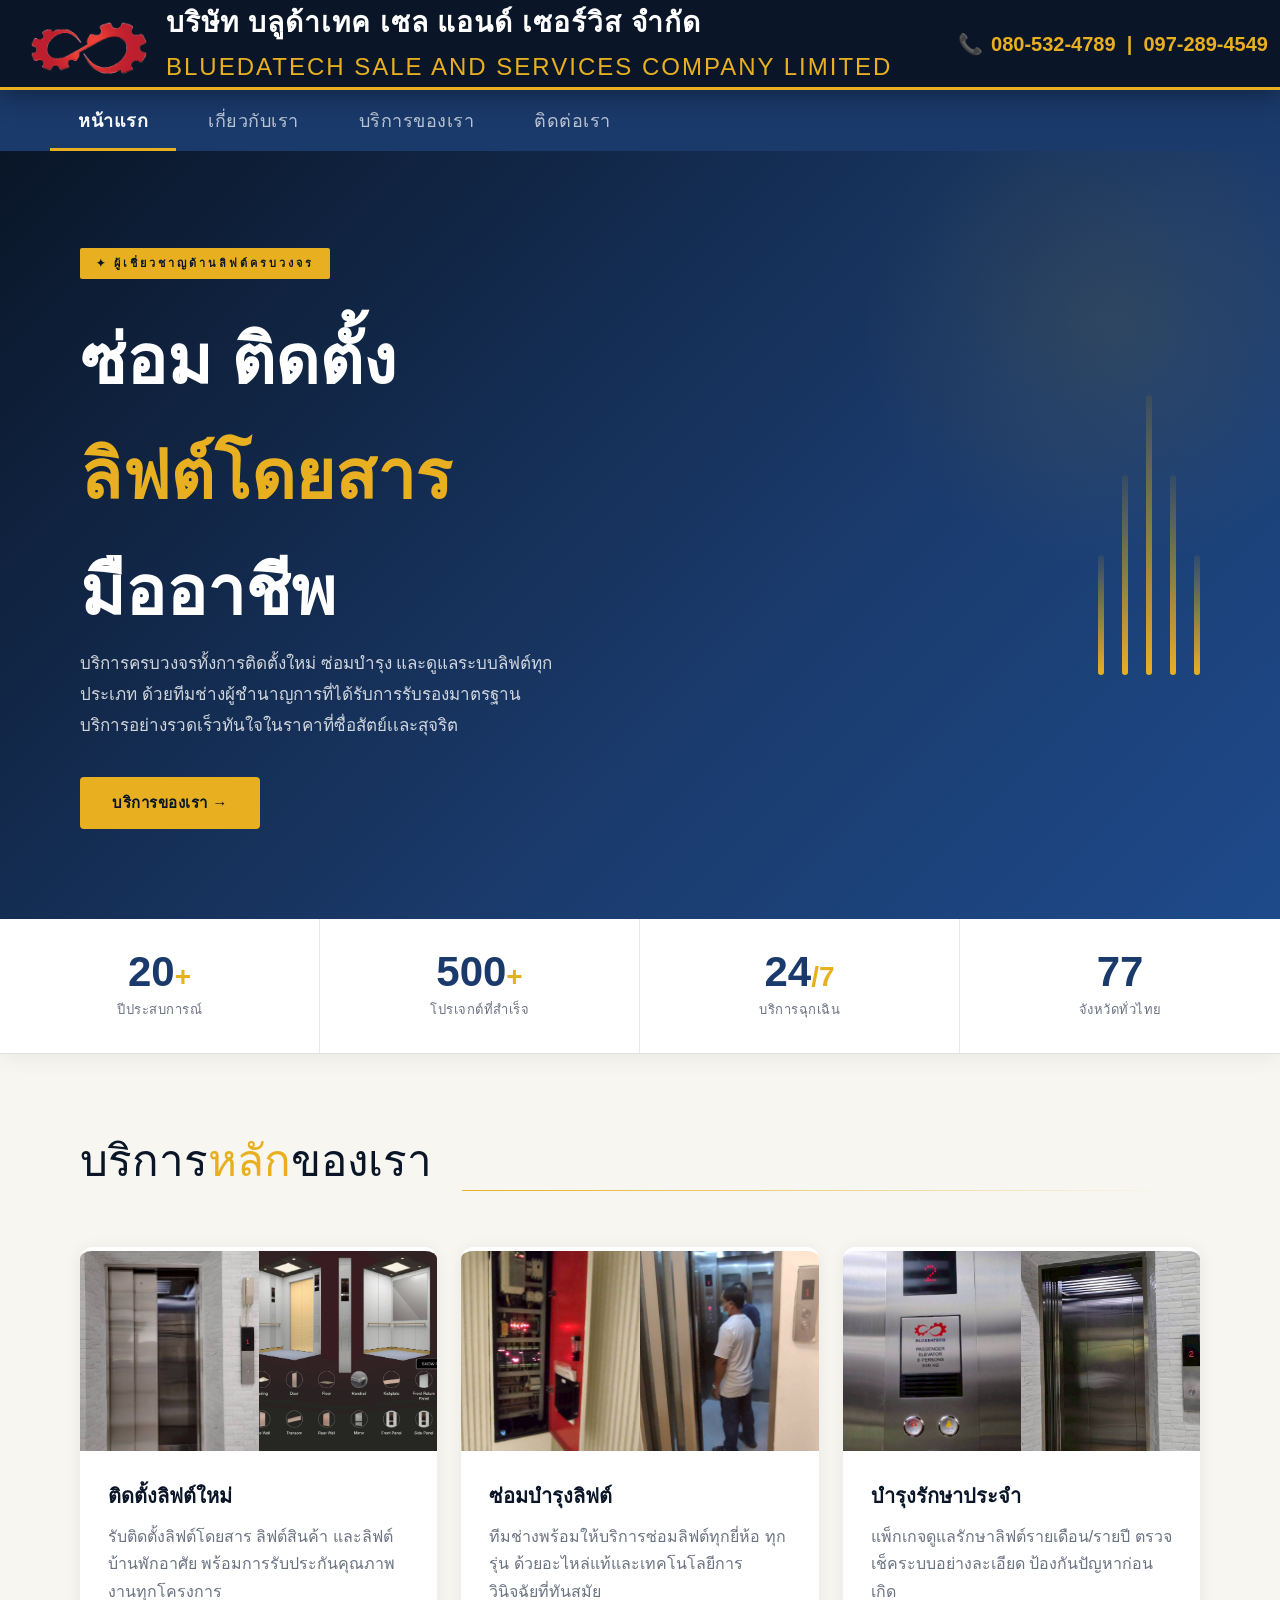
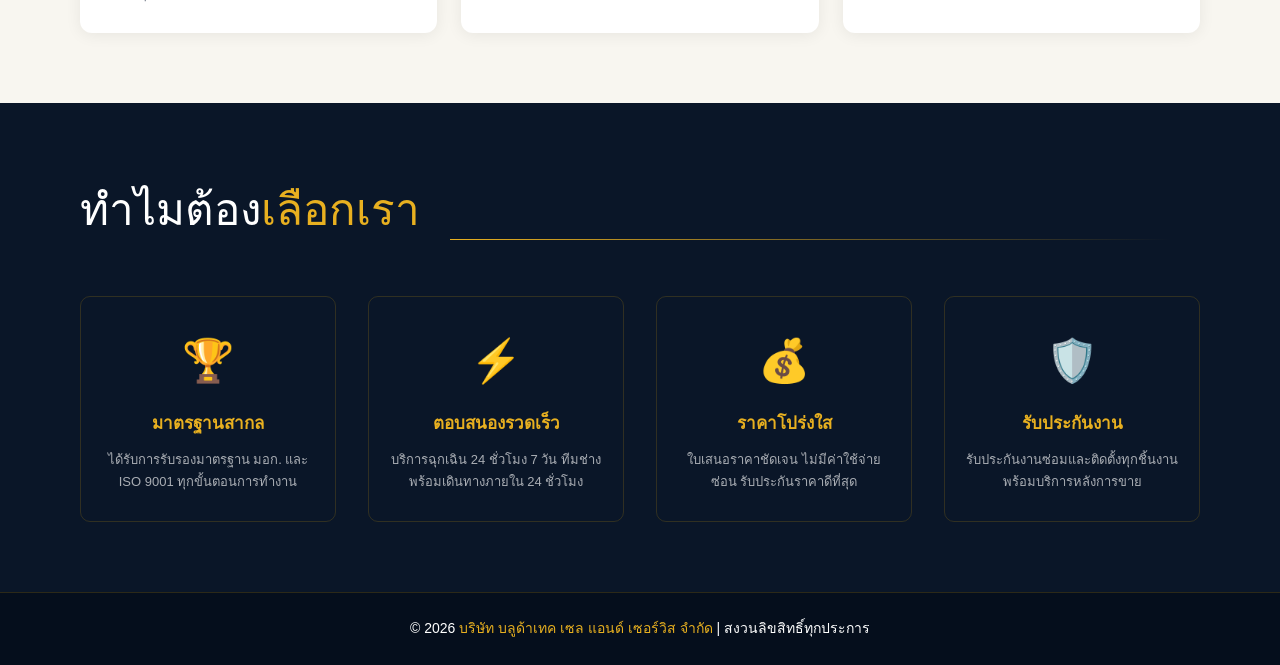
<file: index.html>
<!DOCTYPE html>
<html>
<head>
    <title>BLUEDATECH</title>
    <meta charset="UTF-8">
    <link rel="icon" type="image/png" href="assets/logonobg.png" sizes = "48x48">
    <link rel="preconnect" href="https://fonts.googleapis.com">
    <link rel="shortcut icon" href="assets/logonobg.png">
    <link rel="preconnect" href="https://fonts.gstatic.com" crossorigin>
    <meta property="og:image" content="https://bluedatech.pages.dev/assets/logo.png">
    <link rel="stylesheet" href="style.css">
    <meta name="description" content="บริษัท บลูด้าเทค เซล แอนด์ เซอร์วิส จำกัด ให้บริการด้านลิฟต์ครบวงจร ทั้งติดตั้ง ซ่อมบำรุง และดูแลระบบลิฟต์ทุกประเภท ด้วยทีมช่างผู้เชี่ยวชาญที่ได้รับการรับรองมาตรฐาน พร้อมบริการฉุกเฉิน 24 ชั่วโมงทั่วประเทศ">
</head>

<body>
<!-- HEADER -->
<div class="header">
    <div class="logo-area">
        <img src="assets/logonobg.png" class="logo">
        <div class="logo-text">
            <h1>บริษัท บลูด้าเทค เซล แอนด์ เซอร์วิส จำกัด</h1>
            <p>BLUEDATECH SALE AND SERVICES COMPANY LIMITED</p>
        </div>
    </div>
    <div class="header-contact">
        <span>📞</span> 080-532-4789 &nbsp;|&nbsp; 097-289-4549
    </div>
</div>

<!-- TABS -->
<div class="tabs">
    <button class="tabButton active" onclick="openTab('home', event)">หน้าแรก</button>
    <button class="tabButton" onclick="openTab('about', event)">เกี่ยวกับเรา</button>
    <button class="tabButton" onclick="openTab('services', event)">บริการของเรา</button>
    <button class="tabButton" onclick="openTab('contact', event)">ติดต่อเรา</button>
</div>

<!-- ═══════════════ HOME ═══════════════ -->
<div id="home" class="tabContent active">

    <div class="hero">
        <div class="hero-content">
            <div class="hero-badge">✦ ผู้เชี่ยวชาญด้านลิฟต์ครบวงจร</div>
            <h2>ซ่อม ติดตั้ง<br><span>ลิฟต์โดยสาร</span><br>มืออาชีพ</h2>
            <p>บริการครบวงจรทั้งการติดตั้งใหม่ ซ่อมบำรุง และดูแลระบบลิฟต์ทุกประเภท ด้วยทีมช่างผู้ชำนาญการที่ได้รับการรับรองมาตรฐาน <br> บริการอย่างรวดเร็วทันใจในราคาที่ซื่อสัตย์เเละสุจริต</p>
            <button class="hero-cta" onclick="openTab('services', {currentTarget: document.querySelectorAll('.tabButton')[2]})">บริการของเรา →</button>
        </div>
        <div class="hero-lines">
            <div class="hero-line"></div>
            <div class="hero-line"></div>
            <div class="hero-line"></div>
            <div class="hero-line"></div>
            <div class="hero-line"></div>
        </div>
    </div>

    <div class="stats-bar">
        <div class="stat-item">
            <div class="stat-number">20<span>+</span></div>
            <div class="stat-label">ปีประสบการณ์</div>
        </div>
        <div class="stat-item">
            <div class="stat-number">500<span>+</span></div>
            <div class="stat-label">โปรเจกต์ที่สำเร็จ</div>
        </div>
        <div class="stat-item">
            <div class="stat-number">24<span>/7</span></div>
            <div class="stat-label">บริการฉุกเฉิน</div>
        </div>
        <div class="stat-item">
            <div class="stat-number">77</div>
            <div class="stat-label">จังหวัดทั่วไทย</div>
        </div>
    </div>

    <div class="section">
        <div class="section-header">
            <div class="section-title">บริการ<span>หลัก</span>ของเรา</div>
            <div class="section-line"></div>
        </div>
        <div class="cards-grid">
            <div class="card">
                <div class="card-picture"><img src="assets/ติดตั้ง.jpg" alt=""><img src="assets/ออกเเบบ.jpg" alt=""></div>
                <div class="card-body">
                    <h3>ติดตั้งลิฟต์ใหม่</h3>
                    <p>รับติดตั้งลิฟต์โดยสาร ลิฟต์สินค้า และลิฟต์บ้านพักอาศัย พร้อมการรับประกันคุณภาพงานทุกโครงการ</p>
                </div>
            </div>
            <div class="card">
                <div class="card-picture"><img src="assets/ซ่อมบำรุง.jpg" alt=""><img src="assets/ซ่อมบำรุงสอง.jpg" alt=""></div>
                <div class="card-body">
                    <h3>ซ่อมบำรุงลิฟต์</h3>
                    <p>ทีมช่างพร้อมให้บริการซ่อมลิฟต์ทุกยี่ห้อ ทุกรุ่น ด้วยอะไหล่แท้และเทคโนโลยีการวินิจฉัยที่ทันสมัย</p>
                </div>
            </div>
            <div class="card">
                <div class="card-picture"><img src="assets/service1.png" alt=""><img src="assets/service2.jpg" alt=""></div>
                <div class="card-body">
                    <h3>บำรุงรักษาประจำ</h3>
                    <p>แพ็กเกจดูแลรักษาลิฟต์รายเดือน/รายปี ตรวจเช็คระบบอย่างละเอียด ป้องกันปัญหาก่อนเกิด</p>
                </div>
            </div>
        </div>
    </div>

    <div class="why-section">
        <div class="section-header">
            <div class="section-title" style="color:white;">ทำไมต้อง<span style="color:var(--gold);">เลือกเรา</span></div>
            <div class="section-line" style="background: linear-gradient(to right, var(--gold), transparent);"></div>
        </div>
        <div class="why-grid">
            <div class="why-item">
                <div class="why-icon">🏆</div>
                <h3>มาตรฐานสากล</h3>
                <p>ได้รับการรับรองมาตรฐาน มอก. และ ISO 9001 ทุกขั้นตอนการทำงาน</p>
            </div>
            <div class="why-item">
                <div class="why-icon">⚡</div>
                <h3>ตอบสนองรวดเร็ว</h3>
                <p>บริการฉุกเฉิน 24 ชั่วโมง 7 วัน ทีมช่างพร้อมเดินทางภายใน 24 ชั่วโมง</p>
            </div>
            <div class="why-item">
                <div class="why-icon">💰</div>
                <h3>ราคาโปร่งใส</h3>
                <p>ใบเสนอราคาชัดเจน ไม่มีค่าใช้จ่ายซ่อน รับประกันราคาดีที่สุด</p>
            </div>
            <div class="why-item">
                <div class="why-icon">🛡️</div>
                <h3>รับประกันงาน</h3>
                <p>รับประกันงานซ่อมและติดตั้งทุกชิ้นงาน พร้อมบริการหลังการขาย</p>
            </div>
        </div>
    </div>

</div>

<!-- ═══════════════ ABOUT ═══════════════ -->
<div id="about" class="tabContent">

    <div class="about-hero">
        <div class="about-hero-text">
            <h2>ประสบการณ์กว่า<br><span>20 ปี</span><br>ในวงการลิฟต์ไทย</h2>
            <p>บริษัท ลิฟต์ไทย เซอร์วิส จำกัด ก่อตั้งขึ้นด้วยความมุ่งมั่นในการให้บริการด้านลิฟต์ที่ได้มาตรฐานสากลแก่ลูกค้าชาวไทย เราเชื่อมั่นในคุณภาพ ความปลอดภัย และความซื่อสัตย์ต่อลูกค้าทุกราย</p>
        </div>
        <div class="about-visual">
            <div class="big-num">20</div>
            <div class="big-label">ปีแห่งความไว้วางใจ</div>
        </div>
    </div>

    <div class="about-section">
        <div class="section-title">วิสัยทัศน์ & <span>พันธกิจ</span></div>
        <div class="about-cols">
            <div class="about-block">
                <h3>🎯 วิสัยทัศน์</h3>
                <p>เป็นผู้นำด้านบริการลิฟต์ที่มากประสบการณ์ ด้วยการนำเทคโนโลยีที่ทันสมัยมาผสมผสานกับความเชี่ยวชาญของบุคลากร เพื่อให้ลูกค้าได้รับความปลอดภัยและความสะดวกสบายสูงสุด</p>
            </div>
            <div class="about-block">
                <h3>💡 พันธกิจ</h3>
                <p>มุ่งมั่นให้บริการด้านลิฟต์ครบวงจรด้วยทีมช่างผู้เชี่ยวชาญที่ได้รับการฝึกอบรมตามมาตรฐานสากล ใช้อุปกรณ์และวัสดุคุณภาพสูง พร้อมให้บริการตรงเวลาและโปร่งใสในเรื่องราคา</p>
            </div>
            <div class="about-block">
                <h3>👥 ทีมงานของเรา</h3>
                <p>ทีมวิศวกรและช่างผู้ชำนาญทุกคนมีประสบการณ์การซ่อมบำรุงลิฟต์โดยสาร ได้รับการรับรองจากกรมสวัสดิการและคุ้มครองแรงงาน และผ่านการฝึกอบรมจากผู้ผลิตลิฟต์ชั้นนำของโลก อาทิ OTIS, Schindler, KONE และ Mitsubishi</p>
            </div>
            <div class="about-block">
                <h3>📜 การรับรอง</h3>
                <p>ได้รับใบอนุญาตประกอบกิจการโรงงาน ใบรับรอง ISO 9001:2015 มาตรฐาน มอก. 370</p>
            </div>
        </div>
    </div>

    <div class="timeline">
        <div class="section-title">ประวัติ<span>บริษัท</span></div>
        <div class="timeline-items">
            <div class="tl-item">
                <div class="tl-year">2004</div>
                <div class="tl-dot"></div>
                <div class="tl-content">
                    <h4>ก่อตั้งบริษัท</h4>
                    <p>เริ่มกิจการด้วยทีมช่าง 5 คน รับงานซ่อมบำรุงลิฟต์ในกรุงเทพฯ</p>
                </div>
            </div>
            <div class="tl-item">
                <div class="tl-year">2008</div>
                <div class="tl-dot"></div>
                <div class="tl-content">
                    <h4>ขยายธุรกิจ</h4>
                    <p>เปิดตัวบริการติดตั้งลิฟต์ใหม่ และขยายทีมงานเป็น 20 คน</p>
                </div>
            </div>
            <div class="tl-item">
                <div class="tl-year">2013</div>
                <div class="tl-dot"></div>
                <div class="tl-content">
                    <h4>รับรอง ISO 9001</h4>
                    <p>ได้รับการรับรองมาตรฐานสากล ISO 9001:2008 เป็นครั้งแรก</p>
                </div>
            </div>
            <div class="tl-item">
                <div class="tl-year">2018</div>
                <div class="tl-dot"></div>
                <div class="tl-content">
                    <h4>ขยายทั่วประเทศ</h4>
                    <p>มีลูกค้าใช้บริการจากทุกภูมิภาคทั่วประเทศ</p>
                </div>
            </div>
            <div class="tl-item">
                <div class="tl-year">2024</div>
                <div class="tl-dot"></div>
                <div class="tl-content">
                    <h4>ก้าวสู่ปีที่ 20</h4>
                    <p>ให้บริการแล้วกว่า 500 โครงการ</p>
                </div>
            </div>
        </div>
    </div>

</div>

<!-- ═══════════════ SERVICES ═══════════════ -->
<div id="services" class="tabContent">

    <div class="services-hero">
        <h2>บริการของเรา</h2>
        <p>ให้บริการด้านลิฟต์ครบวงจร ตั้งแต่การออกแบบ ติดตั้ง ซ่อมบำรุง จนถึงการดูแลระยะยาว <br> รวมถึงซ่อมด่วนฉุกเฉินเเละให้คำปรึกษาด้านการติดตั้งลิฟต์โดยสารทุกประเภท</p>
    </div>

    <div class="services-section">

        <div class="service-row">
            <div class="service-picture-box"><img src="assets/ติดตั้ง.jpg" alt=""><img src="assets/ออกเเบบ.jpg" alt=""></div>
            <div class="service-info">
                <h3>จำหน่ายเเละติดตั้งลิฟต์โดยสาร</h3>
                <p>รับติดตั้งลิฟต์โดยสารสำหรับอาคารสำนักงาน คอนโดมิเนียม โรงแรม และห้างสรรพสินค้า ทุกขนาดและทุกรุ่น ตั้งแต่ 2 ชั้นขึ้นไป จำหน่ายลิฟต์โดยสาร ระบบราง เลื่อน ทุกชนิด พร้อมติดตั้งครบวงจร พร้อมบำรุงรักษาระบบและความปลอดภัยฟรี 3 ปี</p>
                <div class="feature-tags">
                    <span class="tag">ลิฟต์ OTIS</span>
                    <span class="tag">ลิฟต์ Schindler</span>
                    <span class="tag">ลิฟต์ KONE</span>
                    <span class="tag">ลิฟต์ Mitsubishi</span>
                    <span class="tag">ออกแบบพิเศษ</span>
                </div>
            </div>
        </div>

        <div class="service-row reverse">
            <div class="service-picture-box"><img src="assets/ซ่อม3.jpg" alt=""><img src="assets/ซ่อม4.jpg" alt=""></div>
            <div class="service-info">
                <h3>ซ่อมบำรุงลิฟต์ทุกยี่ห้อ</h3>
                <p>บริการซ่อมลิฟต์ที่ขัดข้องทุกประเภทโดยทีมช่างผู้เชี่ยวชาญที่มีประสบการณ์พร้อมจัดหา - เปลี่ยนอะไหล่ของอุปกรณ์</p>
                <div class="feature-tags">
                    <span class="tag">ฉุกเฉิน 24 ชม.</span>
                    <span class="tag">อะไหล่แท้</span>
                    <span class="tag">รับประกันงาน</span>
                    <span class="tag">ทุกยี่ห้อ</span>
                </div>
            </div>
        </div>

        <div class="service-row">
            <div class="service-picture-box"><img src="assets/service2.jpg" alt=""><img src="assets/service1.png" alt=""></div>
            <div class="service-info">
                <h3>บำรุงรักษาประจำ (Maintenance Service)</h3>
                <p>แพ็กเกจดูแลรักษาลิฟต์รายปี ครอบคลุมการตรวจสอบระบบไฟฟ้า เครื่องกล ความปลอดภัย และทำความสะอาดห้องโดยสาร พร้อมรายงานผลการตรวจสอบทุกครั้ง</p>
                <div class="feature-tags">
                    <span class="tag">ตรวจเดือนละครั้ง</span>
                    <span class="tag">รายงานผล</span>
                    <span class="tag">ป้องกันปัญหา</span>
                    <span class="tag">ราคาพิเศษ</span>
                </div>
            </div>
        </div>

    </div>

</div>

<!-- ═══════════════ CONTACT ═══════════════ -->
<div id="contact" class="tabContent">

    <div class="contact-layout">

        <div class="contact-info">
            <h2>ติดต่อ<span>เรา</span></h2>
            <p>พร้อมให้บริการและตอบคำถามทุกข้อสงสัยเกี่ยวกับลิฟต์ของท่าน</p>

            <div class="contact-item">
                <div class="contact-icon">📍</div>
                <div>
                    <h4>ที่อยู่</h4>
                    <p>43/3 หมู่ 4 ตำบลปลายบาง อำเภอบางกรวย <br> จังหวัดนนทบุรี 11130</p>
                </div>
            </div>

            <div class="contact-item">
                <div class="contact-icon">📞</div>
                <div>
                    <h4>โทรศัพท์</h4>
                    <p>080-532-4789<br>091-289-4549 (ฉุกเฉิน 24 ชม.)</p>
                </div>
            </div>

            <div class="contact-item">
                <div class="contact-icon">✉️</div>
                <div>
                    <h4>อีเมล</h4>
                    <p>bludatech.th@gmail.com</p>
                </div>
            </div>

            <div class="contact-item">
                <div class="contact-icon">💬</div>
                <div>
                    <h4>LINE Contact</h4>
                    <p>061-426-8282</p>
                </div>
            </div>

            <div class="hours-grid">
                <div class="hour-item">
                    <strong>จันทร์ – ศุกร์</strong>
                    08:00 – 18:00 น.
                </div>
                <div class="hour-item">
                    <strong>เสาร์</strong>
                    08:00 – 16:00 น.
                </div>
                <div class="hour-item">
                    <strong>อาทิตย์</strong>
                    ปิดทำการ
                </div>
                <div class="hour-item">
                    <strong>ฉุกเฉิน</strong>
                    24 ชม. ทุกวัน
                </div>
            </div>

        </div><!-- end .contact-info -->

        <form onsubmit="handleSubmit(); return false;">
            <div class="form-row">
                <div class="form-group">
                    <label for="name">ชื่อ *</label>
                    <input type="text" id="name" required>
                </div>
                <div class="form-group">
                    <label for="phone">เบอร์โทรศัพท์ *</label>
                    <input type="tel" id="phone" required>
                </div>
            </div>
            <div class="form-group">
                <label for="email">อีเมล</label>
                <input type="email" id="email">
            </div>
            <div class="form-group">
                <label for="service">บริการที่สนใจ</label>
                <select id="service">
                    <option value="">เลือกบริการ</option>
                    <option value="ติดตั้ง">ติดตั้งลิฟต์</option>
                    <option value="ซ่อม">ซ่อมบำรุง</option>
                    <option value="บำรุง">บำรุงรักษา</option>
                </select>
            </div>
            <div class="form-group">
                <label for="message">ข้อความ</label>
                <textarea id="message" rows="4"></textarea>
            </div>
            <button type="submit" class="form-submit">ส่งข้อความ</button>
            <div id="successMsg" class="success-msg" style="display:none;">ส่งข้อความสำเร็จ! เราจะติดต่อกลับโดยเร็วที่สุด</div>
        </form>

    </div><!-- end .contact-layout -->

</div><!-- end #contact -->

<!-- FOOTER -->
<div class="footer">
    © 2026 <span>บริษัท บลูด้าเทค เซล แอนด์ เซอร์วิส จำกัด</span> | สงวนลิขสิทธิ์ทุกประการ
</div>

<script src="script.js"></script>
</body>
</html>
</file>
<file: style.css>
:root {
    --navy: #0a1628;
    --blue: #1a3a6b;
    --accent: #c8960a;
    --gold: #e8b020;
    --light: #f8f6f0;
    --white: #ffffff;
    --gray: #6b7280;
    --light-blue: #e8eef7;
}

* { margin: 0; padding: 0; box-sizing: border-box; }

body {
    font-family: 'Sarabun', sans-serif;
    background: var(--light);
    color: var(--navy);
    overflow-x: hidden;
    font-size: 22px; 
    line-height: 1.7;
}

/* ─── HEADER ─── */
.header {
    background: var(--navy);
    display: flex;
    align-items: center;
    justify-content: space-between;
    padding: 0 12px;
    height: 90px;
    position: sticky;
    top: 0;
    z-index: 100;
    border-bottom: 3px solid var(--gold);
    box-shadow: 0 4px 30px rgba(0,0,0,0.4);
}

.logo-area {
    display: flex;
    align-items: center;
    gap: 4px;
}

.logo-text h1 {
    font-family: 'Kanit', sans-serif;
    font-size: 28px;
    font-weight: 600;
    color: var(--white);
    letter-spacing: 1px;
}

.logo-text p {
    font-size: 24px;
    color: var(--gold);
    font-weight: 300;
    letter-spacing: 2px;
    text-transform: uppercase;
}

.logo {
    width: 150px;
    height: auto;
}

.header-contact {
    display: flex;
    align-items: center;
    gap: 8px;
    color: var(--gold);
    font-family: 'Kanit', sans-serif;
    font-size: 20px;
    font-weight: 600;
    white-space: nowrap;
}

.header-contact span { font-size: 20px; }

/* ─── TABS ─── */
.tabs {
    background: var(--blue);
    display: flex;
    padding: 0 50px;
    gap: 4px;
    overflow-x: auto;
    -webkit-overflow-scrolling: touch;
    scrollbar-width: none;
}
.tabs::-webkit-scrollbar { display: none; }

.tabButton {
    padding: 16px 28px;
    border: none;
    background: transparent;
    color: rgba(255,255,255,0.7);
    cursor: pointer;
    font-size: 18px;
    font-family: 'Kanit', sans-serif;
    font-weight: 300;
    letter-spacing: 0.5px;
    position: relative;
    transition: color 0.3s;
    white-space: nowrap;
    flex-shrink: 0;
}

.tabButton::after {
    content: '';
    position: absolute;
    bottom: 0; left: 50%; right: 50%;
    height: 3px;
    background: var(--gold);
    transition: left 0.3s, right 0.3s;
}

.tabButton:hover { color: var(--white); }

.tabButton.active {
    color: var(--white);
    font-weight: 600;
}

.tabButton.active::after { left: 0; right: 0; }

/* ─── CONTENT AREA ─── */
.tabContent { display: none; }
.tabContent.active { display: block; animation: fadeIn 0.4s ease; }

@keyframes fadeIn {
    from { opacity: 0; transform: translateY(12px); }
    to { opacity: 1; transform: translateY(0); }
}

/* ─── HOME ─── */
.hero {
    background: linear-gradient(135deg, var(--navy) 0%, var(--blue) 60%, #1e4a8a 100%);
    color: white;
    padding: 90px 80px;
    position: relative;
    overflow: hidden;
    min-height: 480px;
    display: flex;
    align-items: center;
}

.hero::before {
    content: '';
    position: absolute;
    top: -80px; right: -80px;
    width: 500px; height: 500px;
    border-radius: 50%;
    background: radial-gradient(circle, rgba(200,150,10,0.12), transparent 70%);
}

.hero-lines {
    position: absolute;
    right: 80px; top: 50%;
    transform: translateY(-50%);
    display: flex;
    gap: 18px;
    align-items: flex-end;
}

.hero-line {
    width: 6px;
    border-radius: 3px;
    background: linear-gradient(to top, var(--gold), rgba(200,150,10,0.1));
    animation: elevate 2.5s ease-in-out infinite alternate;
}

.hero-line:nth-child(1) { height: 120px; animation-delay: 0s; }
.hero-line:nth-child(2) { height: 200px; animation-delay: 0.3s; }
.hero-line:nth-child(3) { height: 280px; animation-delay: 0.6s; }
.hero-line:nth-child(4) { height: 200px; animation-delay: 0.9s; }
.hero-line:nth-child(5) { height: 120px; animation-delay: 1.2s; }

@keyframes elevate {
    from { transform: scaleY(0.6); transform-origin: bottom; }
    to   { transform: scaleY(1);   transform-origin: bottom; }
}

.hero-content { max-width: 600px; position: relative; z-index: 1; }

.hero-badge {
    display: inline-block;
    background: var(--gold);
    color: var(--navy);
    font-family: 'Kanit', sans-serif;
    font-size: 11px;
    font-weight: 700;
    letter-spacing: 3px;
    padding: 6px 16px;
    border-radius: 2px;
    margin-bottom: 24px;
    text-transform: uppercase;
}

.hero h2 {
    font-family: 'Kanit', sans-serif;
    font-size: 68px;
    font-weight: 700;
}

.hero h2 span { color: var(--gold); }

.hero p {
    font-size: 17px;
    line-height: 1.8;
    color: rgba(255,255,255,0.8);
    margin-bottom: 36px;
    max-width: 480px;
}

.hero-cta {
    display: inline-flex;
    align-items: center;
    gap: 10px;
    background: var(--gold);
    color: var(--navy);
    padding: 14px 32px;
    font-family: 'Kanit', sans-serif;
    font-weight: 700;
    font-size: 15px;
    border-radius: 4px;
    cursor: pointer;
    border: none;
    transition: background 0.2s, transform 0.2s;
    letter-spacing: 0.5px;
}

.hero-cta:hover { background: #f0c030; transform: translateY(-2px); }

/* Stats bar */
.stats-bar {
    background: var(--white);
    display: grid;
    grid-template-columns: repeat(4, 1fr);
    border-bottom: 1px solid #e0e0e0;
    box-shadow: 0 4px 20px rgba(0,0,0,0.06);
}

.stat-item {
    padding: 32px;
    text-align: center;
    border-right: 1px solid #e8e8e8;
}

.stat-item:last-child { border-right: none; }

.stat-number {
    font-family: 'Kanit', sans-serif;
    font-size: 42px;
    font-weight: 700;
    color: var(--blue);
    line-height: 1;
}

.stat-number span { color: var(--gold); font-size: 28px; }

.stat-label {
    font-size: 13px;
    color: var(--gray);
    margin-top: 6px;
    letter-spacing: 0.5px;
}

/* Services preview */
.section {
    padding: 70px 80px;
}

.section-header {
    display: flex;
    align-items: flex-end;
    justify-content: space-between;
    margin-bottom: 48px;
}

.section-title {
    font-family: 'Kanit', sans-serif;
    font-size: 44px;
}

.section-title span { color: var(--gold); }

.section-line {
    flex: 1;
    height: 1px;
    background: linear-gradient(to right, var(--gold), transparent);
    margin: 0 30px 8px;
}

.cards-grid {
    display: grid;
    grid-template-columns: repeat(3, 1fr);
    gap: 24px;
}

.card {
    background: white;
    border-radius: 12px;
    overflow: hidden;
    box-shadow: 0 2px 16px rgba(0,0,0,0.07);
    transition: transform 0.3s, box-shadow 0.3s;
    border-top: 4px solid transparent;
}

.card:hover {
    transform: translateY(-6px);
    box-shadow: 0 12px 40px rgba(0,0,0,0.12);
    border-top-color: var(--gold);
}

.card-picture {
    display: flex;
}

.card-picture img {
    width: 50%;
    height: 200px;
    object-fit: cover;
}

.card-icon {
    background: var(--light-blue);
    padding: 32px;
    font-size: 44px;
    text-align: center;
}

.card-body { padding: 28px; }

.card-body h3 {
    font-family: 'Kanit', sans-serif;
    font-size: 20px;
    font-weight: 600;
    margin-bottom: 10px;
    color: var(--navy);
}

.card-body p {
    font-size: 16px;
    line-height: 1.7;
    color: var(--gray);
}

/* Why us */
.why-section {
    background: var(--navy);
    padding: 70px 80px;
    color: white;
}

.why-grid {
    display: grid;
    grid-template-columns: repeat(4, 1fr);
    gap: 32px;
    margin-top: 48px;
}

.why-item {
    text-align: center;
    padding: 28px 20px;
    border: 1px solid rgba(200,150,10,0.2);
    border-radius: 10px;
    transition: border-color 0.3s, background 0.3s;
}

.why-item:hover {
    border-color: var(--gold);
    background: rgba(200,150,10,0.05);
}

.why-icon { font-size: 42px; margin-bottom: 14px; }

.why-item h3 {
    font-family: 'Kanit', sans-serif;
    font-size: 17px;
    margin-bottom: 10px;
    color: var(--gold);
}

.why-item p { font-size: 13px; color: rgba(255,255,255,0.65); line-height: 1.7; }

/* ─── ABOUT ─── */
.about-hero {
    background: linear-gradient(to right, var(--navy), var(--blue));
    color: white;
    padding: 60px 80px;
    display: flex;
    gap: 60px;
    align-items: center;
}

.about-hero-text { flex: 1; }

.about-hero-text h2 {
    font-family: 'Kanit', sans-serif;
    font-size: 50px;
    font-weight: 700;
    line-height: 1.2;
    margin-bottom: 20px;
}

.about-hero-text h2 span { color: var(--gold); }

.about-hero-text p {
    font-size: 16px;
    line-height: 1.9;
    color: rgba(255,255,255,0.8);
}

.about-visual {
    width: 280px;
    height: 280px;
    flex-shrink: 0;
    background: rgba(255,255,255,0.05);
    border: 2px solid rgba(200,150,10,0.4);
    border-radius: 16px;
    display: flex;
    flex-direction: column;
    align-items: center;
    justify-content: center;
    gap: 8px;
}

.about-visual .big-num {
    font-family: 'Kanit', sans-serif;
    font-size: 80px;
    font-weight: 700;
    color: var(--gold);
    line-height: 1;
}

.about-visual .big-label {
    font-size: 14px;
    color: rgba(255,255,255,0.7);
    letter-spacing: 2px;
    text-transform: uppercase;
}

.about-section { padding: 60px 80px; background: white; }

.about-cols {
    display: grid;
    grid-template-columns: 1fr 1fr;
    gap: 60px;
    margin-top: 40px;
}

.about-block h3 {
    font-family: 'Kanit', sans-serif;
    font-size: 22px;
    font-weight: 600;
    color: var(--blue);
    margin-bottom: 16px;
    padding-bottom: 12px;
    border-bottom: 2px solid var(--gold);
}

.about-block p {
    font-size: 15px;
    line-height: 1.9;
    color: #444;
}

.timeline {
    padding: 60px 80px;
    background: var(--light);
}

.timeline-items {
    display: flex;
    flex-direction: column;
    gap: 0;
    margin-top: 40px;
    position: relative;
}

.timeline-items::before {
    content: '';
    position: absolute;
    left: 80px; top: 0; bottom: 0;
    width: 2px;
    background: linear-gradient(to bottom, var(--gold), transparent);
}

.tl-item {
    display: flex;
    gap: 40px;
    align-items: flex-start;
    padding: 20px 0;
}

.tl-year {
    width: 100px;
    text-align: right;
    font-family: 'Kanit', sans-serif;
    font-size: 20px;
    font-weight: 700;
    color: var(--gold);
    flex-shrink: 0;
    padding-top: 4px;
}

.tl-dot {
    width: 14px; height: 14px;
    border-radius: 50%;
    background: var(--gold);
    border: 3px solid white;
    box-shadow: 0 0 0 2px var(--gold);
    flex-shrink: 0;
    margin-top: 5px;
}

.tl-content h4 {
    font-family: 'Kanit', sans-serif;
    font-size: 17px;
    font-weight: 600;
    margin-bottom: 6px;
    color: var(--navy);
}

.tl-content p { font-size: 14px; color: var(--gray); line-height: 1.6; }

/* ─── SERVICES ─── */
.services-hero {
    background: linear-gradient(135deg, var(--navy), var(--blue));
    padding: 60px 80px;
    color: white;
    text-align: center;
}

.services-hero h2 {
    font-size: 54px;
}

.services-hero p {
    font-size: 16px;
    color: rgba(255,255,255,0.75);
    max-width: 600px;
    margin: 16px auto 0;
    line-height: 1.8;
}

/* ── SERVICE ROWS (ใหม่) ── */
.services-section {
    padding: 60px 80px;
    background: white;
    display: flex;
    flex-direction: column;
    gap: 0;
}

.service-row {
    display: grid;
    grid-template-columns: 480px 1fr;   /* รูปกว้าง 480px ข้อความส่วนที่เหลือ */
    gap: 0;
    align-items: stretch;
    border-bottom: 1px solid #eee;
    border-radius: 16px;
    overflow: hidden;
    margin-bottom: 40px;
    box-shadow: 0 4px 24px rgba(0,0,0,0.07);
    transition: box-shadow 0.3s, transform 0.3s;
}

.service-row:last-child {
    margin-bottom: 0;
    border-bottom: none;
}

.service-row:hover {
    box-shadow: 0 12px 40px rgba(0,0,0,0.13);
    transform: translateY(-4px);
}

/* แถวคู่ — รูปสลับไปขวา */
.service-row.reverse {
    grid-template-columns: 1fr 480px;
}

.service-row.reverse .service-picture-box {
    order: 2;
}

.service-row.reverse .service-info {
    order: 1;
}

/* กล่องรูป */
.service-picture-box {
    display: grid;
    grid-template-columns: 1fr 1fr;
    gap: 0;
    overflow: hidden;
    min-height: 320px;
}

.service-picture-box img {
    width: 100%;
    height: 100%;
    object-fit: cover;
    display: block;
    transition: transform 0.4s ease;
}

.service-row:hover .service-picture-box img {
    transform: scale(1.04);
}

/* กล่องข้อความ */
.service-info {
    padding: 44px 48px;
    display: flex;
    flex-direction: column;
    justify-content: center;
    background: var(--white);
}

.service-info h3 {
    font-family: 'Kanit', sans-serif;
    font-size: 26px;
    font-weight: 700;
    color: var(--navy);
    margin-bottom: 14px;
    padding-bottom: 14px;
    border-bottom: 3px solid var(--gold);
}

.service-info p {
    font-size: 17px;
    line-height: 1.9;
    color: #555;
    margin-bottom: 24px;
}

.feature-tags {
    display: flex;
    flex-wrap: wrap;
    gap: 8px;
}

.tag {
    background: var(--light-blue);
    color: var(--blue);
    padding: 6px 16px;
    border-radius: 20px;
    font-size: 13px;
    font-weight: 600;
    font-family: 'Kanit', sans-serif;
}

/* ─── CONTACT ─── */
.contact-layout {
    display: grid;
    grid-template-columns: 1fr 1fr;
    min-height: 500px;
    background: var(--navy);
}

.contact-info {
    padding: 70px 60px;
    color: white;
}

.contact-info h2 {
    font-family: 'Kanit', sans-serif;
    font-size: 36px;
    font-weight: 700;
    margin-bottom: 10px;
}

.contact-info h2 span { color: var(--gold); }

.contact-info > p {
    font-size: 14px;
    color: rgba(255,255,255,0.65);
    margin-bottom: 40px;
    line-height: 1.7;
}

.contact-item {
    display: flex;
    gap: 18px;
    align-items: flex-start;
    margin-bottom: 28px;
}

.contact-icon {
    width: 44px; height: 44px;
    background: rgba(200,150,10,0.15);
    border: 1px solid rgba(200,150,10,0.4);
    border-radius: 8px;
    display: flex;
    align-items: center;
    justify-content: center;
    font-size: 20px;
    flex-shrink: 0;
}

.contact-item h4 {
    font-family: 'Kanit', sans-serif;
    font-size: 12px;
    color: var(--gold);
    letter-spacing: 2px;
    text-transform: uppercase;
    margin-bottom: 4px;
}

.contact-item p { font-size: 17px; color: rgba(255,255,255,0.85); line-height: 1.5; }

.hours-grid {
    display: grid;
    grid-template-columns: 1fr 1fr;
    gap: 8px;
    margin-top: 32px;
    padding-top: 32px;
    border-top: 1px solid rgba(255,255,255,0.1);
}

.hour-item {
    font-size: 13px;
    color: rgba(255,255,255,0.7);
}

.hour-item strong {
    display: block;
    color: var(--gold);
    font-family: 'Kanit', sans-serif;
    font-size: 14px;
    margin-bottom: 2px;
}

.social-section {
    margin-top: 32px;
    padding-top: 32px;
    border-top: 1px solid rgba(255,255,255,0.1);
}

.social-section h4 {
    font-family: 'Kanit', sans-serif;
    font-size: 12px;
    color: var(--gold);
    letter-spacing: 2px;
    text-transform: uppercase;
    margin-bottom: 16px;
}

.social-icons {
    display: flex;
    gap: 16px;
}

.social-link {
    color: rgba(255,255,255,0.7);
    text-decoration: none;
    font-size: 14px;
    transition: color 0.2s;
}

.social-link:hover { color: var(--gold); }

/* Form (อยู่ใน contact-layout column ขวา) */
form {
    background: white;
    padding: 70px 60px;
}

.form-row {
    display: grid;
    grid-template-columns: 1fr 1fr;
    gap: 16px;
}

.form-group {
    display: flex;
    flex-direction: column;
    gap: 6px;
    margin-bottom: 18px;
}

.form-group label {
    font-size: 12px;
    font-weight: 700;
    color: var(--navy);
    letter-spacing: 1px;
    font-family: 'Kanit', sans-serif;
}

.form-group input,
.form-group select,
.form-group textarea {
    padding: 12px 16px;
    border: 1px solid #ddd;
    border-radius: 6px;
    font-family: 'Sarabun', sans-serif;
    font-size: 14px;
    color: var(--navy);
    transition: border-color 0.2s;
    background: #fafafa;
}

.form-group input:focus,
.form-group select:focus,
.form-group textarea:focus {
    outline: none;
    border-color: var(--gold);
    background: white;
}

.form-group textarea { resize: vertical; min-height: 110px; }

.form-submit {
    display: flex;
    align-items: center;
    gap: 12px;
    background: var(--navy);
    color: white;
    border: none;
    padding: 14px 36px;
    border-radius: 6px;
    font-family: 'Kanit', sans-serif;
    font-size: 16px;
    font-weight: 600;
    cursor: pointer;
    transition: background 0.2s, transform 0.2s;
}

.form-submit:hover { background: var(--blue); transform: translateY(-2px); }

.success-msg {
    background: #e8f5e9;
    border: 1px solid #4caf50;
    color: #2e7d32;
    padding: 14px 20px;
    border-radius: 6px;
    font-family: 'Kanit', sans-serif;
    font-size: 15px;
    margin-top: 14px;
}

/* ─── FOOTER ─── */
.footer {
    background: #050e1c;
    color: white;
    text-align: center;
    padding: 24px;
    font-size: 14px;
    border-top: 1px solid rgba(200,150,10,0.2);
}

.footer span { color: var(--gold); }


/* ══════════════════════════════════════════
   RESPONSIVE — TABLET  (max-width: 900px)
══════════════════════════════════════════ */
@media (max-width: 900px) {
    body { font-size:20px; }
    .header { padding: 0 24px; height: 70px; }
    .logo-text h1 { font-size: 16px; }
    .logo-text p  { display: none; }
    .header-contact { font-size: 14px; }

    .tabs { padding: 0 16px; }
    .tabButton { padding: 14px 18px; font-size: 14px; }

    .hero { padding: 60px 40px; min-height: auto; }
    .hero h2 { font-size: 38px; }
    .hero p   { font-size: 15px; }
    .hero-lines { right: 30px; }

    .stats-bar { grid-template-columns: repeat(2, 1fr); }
    .stat-item { padding: 20px; }
    .stat-number { font-size: 32px; }

    .section { padding: 50px 40px; }
    .section-title { font-size: 28px; }
    .section-line { display: none; }
    .cards-grid { grid-template-columns: 1fr 1fr; gap: 16px; }

    .why-section { padding: 50px 40px; }
    .why-grid { grid-template-columns: 1fr 1fr; gap: 20px; }

    .about-hero { padding: 50px 40px; gap: 30px; }
    .about-hero-text h2 { font-size: 32px; }
    .about-visual { width: 200px; height: 200px; }
    .about-visual .big-num { font-size: 60px; }
    .about-section { padding: 50px 40px; }
    .about-cols { grid-template-columns: 1fr; gap: 32px; }

    .timeline { padding: 50px 40px; }
    .timeline-items::before { left: 68px; }

    .services-hero { padding: 50px 40px; }
    .services-hero h2 { font-size: 32px; }
    .services-section { padding: 40px; }

    /* service-row tablet */
    .service-row,
    .service-row.reverse {
        grid-template-columns: 1fr;
    }

    .service-row.reverse .service-picture-box { order: 0; }
    .service-row.reverse .service-info        { order: 0; }

    .service-picture-box {
        min-height: 240px;
    }

    .service-info { padding: 32px 36px; }

    .contact-layout { grid-template-columns: 1fr; }
    .contact-info { padding: 50px 40px; }
    form { padding: 50px 40px; }
}


/* ══════════════════════════════════════════
   RESPONSIVE — MOBILE  (max-width: 600px)
══════════════════════════════════════════ */
@media (max-width: 600px) {
    body { font-size:18px; }
    .header {
        padding: 0 16px;
        height: auto;
        min-height: 60px;
        gap: 6px;
    }
    .logo-text h1 { font-size: 13px; letter-spacing: 0; line-height: 1.3; }
    .header-contact { font-size: 13px; gap: 4px; }
    .header-contact span { font-size: 15px; }

    .tabs { padding: 0 8px; }
    .tabButton { padding: 12px 14px; font-size: 13px; }

    .hero {
        padding: 44px 20px 56px;
        min-height: auto;
        flex-direction: column;
        align-items: flex-start;
    }
    .hero-lines { display: none; }
    .hero h2 { font-size: 30px; }
    .hero p   { font-size: 14px; max-width: 100%; }
    .hero-badge { font-size: 10px; letter-spacing: 2px; padding: 5px 12px; }
    .hero-cta { font-size: 14px; padding: 12px 24px; width: 100%; justify-content: center; }

    .stats-bar { grid-template-columns: 1fr 1fr; }
    .stat-item { padding: 16px 12px; border-right: none; border-bottom: 1px solid #e8e8e8; }
    .stat-item:nth-child(odd)       { border-right: 1px solid #e8e8e8; }
    .stat-item:nth-last-child(-n+2) { border-bottom: none; }
    .stat-number { font-size: 28px; }
    .stat-label  { font-size: 11px; }

    .section { padding: 40px 20px; }
    .section-header { flex-direction: column; align-items: flex-start; gap: 8px; margin-bottom: 28px; }
    .section-title { font-size: 24px; }
    .section-line { display: none; }

    .cards-grid { grid-template-columns: 1fr; gap: 16px; }
    .card-icon { padding: 24px; font-size: 36px; }
    .card-body { padding: 20px; }
    .card-body h3 { font-size: 17px; }

    .why-section { padding: 40px 20px; }
    .why-grid { grid-template-columns: 1fr 1fr; gap: 12px; }
    .why-item { padding: 18px 10px; }
    .why-icon { font-size: 28px; margin-bottom: 10px; }
    .why-item h3 { font-size: 14px; }
    .why-item p  { font-size: 12px; }

    .about-hero {
        padding: 40px 20px;
        flex-direction: column;
        gap: 24px;
        align-items: center;
        text-align: center;
    }
    .about-hero-text h2 { font-size: 26px; }
    .about-hero-text p  { font-size: 14px; }
    .about-visual { width: 160px; height: 160px; }
    .about-visual .big-num   { font-size: 48px; }
    .about-visual .big-label { font-size: 11px; letter-spacing: 1px; }

    .about-section { padding: 40px 20px; }
    .about-cols { grid-template-columns: 1fr; gap: 24px; margin-top: 24px; }
    .about-block h3 { font-size: 18px; }
    .about-block p  { font-size: 14px; }

    .timeline { padding: 40px 20px; }
    .timeline-items::before { left: 48px; }
    .tl-item { gap: 18px; }
    .tl-year { width: 58px; font-size: 16px; }
    .tl-content h4 { font-size: 15px; }
    .tl-content p  { font-size: 13px; }

    .services-hero { padding: 40px 20px; }
    .services-hero h2 { font-size: 26px; }
    .services-hero p  { font-size: 14px; }
    .services-section { padding: 24px 20px; gap: 24px; }

    .service-row,
    .service-row.reverse {
        grid-template-columns: 1fr;
        margin-bottom: 24px;
    }

    .service-picture-box { min-height: 200px; }
    .service-info { padding: 24px 20px; }
    .service-info h3 { font-size: 20px; }
    .service-info p  { font-size: 14px; }
    .tag { font-size: 11px; padding: 4px 10px; }

    .contact-layout { grid-template-columns: 1fr; }
    .contact-info { padding: 40px 20px; }
    .contact-info h2 { font-size: 26px; }
    .contact-item p { font-size: 14px; }
    form { padding: 40px 20px; }

    .footer { font-size: 11px; padding: 18px 16px; }
}
</file>
